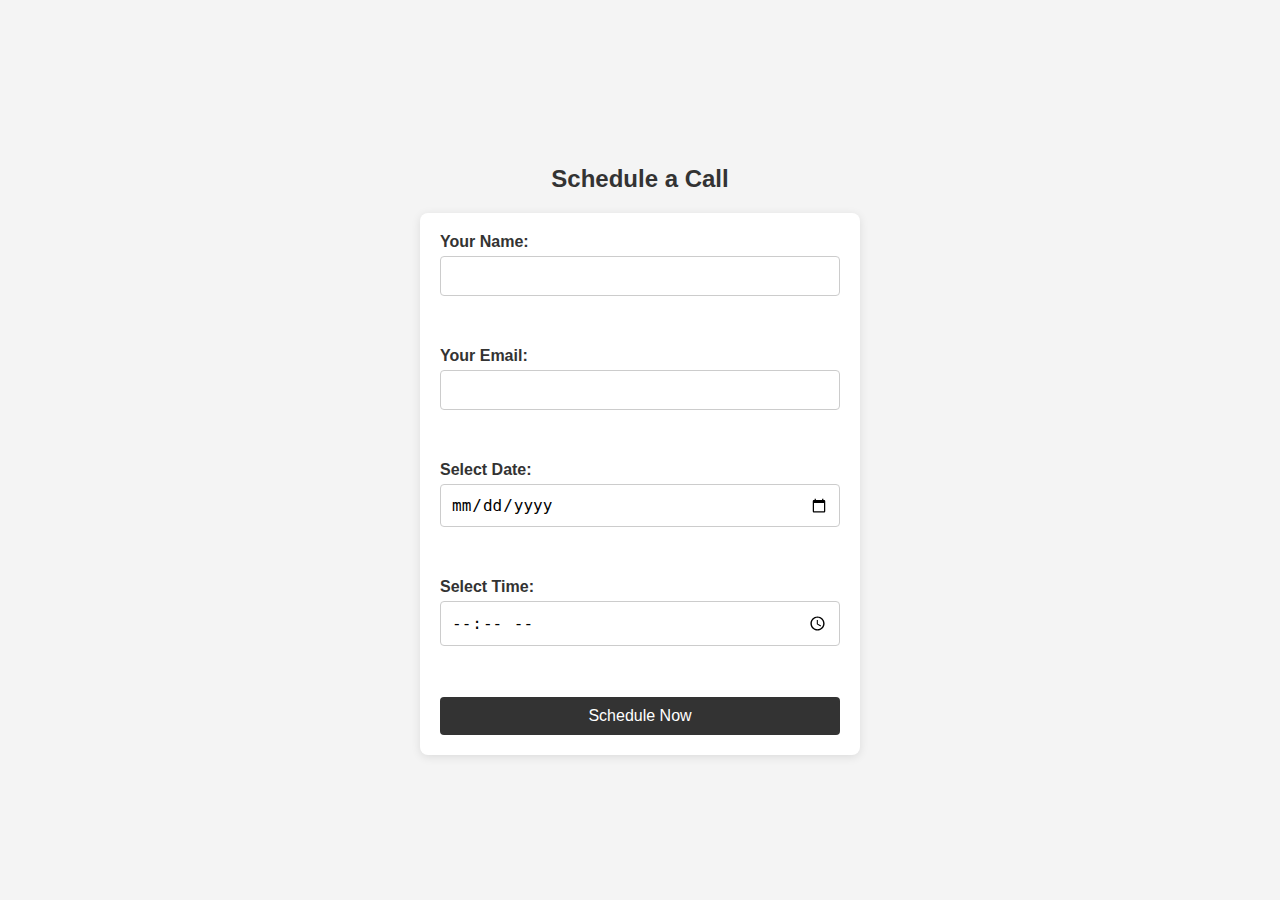
<file: schedule.html>
<!DOCTYPE html>
<html lang="en">
<head>
    <meta charset="UTF-8">
    <title>Schedule a Call | KI</title>
    <meta name="viewport" content="width=device-width, initial-scale=1.0">
    <!-- Link to your CSS file -->
    <link rel="stylesheet" href="schedule_css.css">

    <link rel="icon" type="image/x-icon" href="assets/favicon_io/favicon-32x32.png">
    
</head>
<body>

    <h2>Schedule a Call</h2>
    <form
        action="https://formspree.io/f/mdkoodko"
        method="POST"
        id="schedule-form"
    >
        <label for="name">Your Name:</label>
        <input type="text" id="name" name="name" required><br><br>

        <label for="email">Your Email:</label>
        <input type="email" id="email" name="_replyto" required><br><br>

        <label for="date">Select Date:</label>
        <input type="date" id="date" name="date" required><br><br>

        <label for="time">Select Time:</label>
        <input type="time" id="time" name="time" required><br><br>

        <!-- Hidden fields for Formspree -->
        <input type="hidden" name="_next" value="index.html">

        <input type="submit" value="Schedule Now">
    </form>

    <!-- Include your validation script -->
    <script src="validation.js"></script>
</body>
</html>
</file>
<file: schedule_css.css>
/* Global Styles */
body {
    font-family: Arial, sans-serif;
    background-color: #f4f4f4;
    margin: 0;
    padding: 0;
    height: 100vh;
    display: flex;
    justify-content: center;
    align-items: center;
    flex-direction: column;
}

/* Centering the heading */
h2 {
    text-align: center;
    color: #333;
    margin-bottom: 20px;
}

/* Centering the form */
form {
    background-color: #fff;
    padding: 20px;
    border-radius: 8px;
    box-shadow: 0 2px 10px rgba(0, 0, 0, 0.1);
    width: 100%;
    max-width: 400px;
    display: flex;
    flex-direction: column;
}

/* Styling input fields and labels */
label {
    display: block;
    font-weight: bold;
    margin-bottom: 5px;
    color: #333;
}

input[type="text"],
input[type="email"],
input[type="date"],
input[type="time"] {
    width: 100%;
    padding: 10px;
    margin-bottom: 15px;
    border: 1px solid #ccc;
    border-radius: 4px;
    font-size: 16px;
    box-sizing: border-box;
}

/* Submit button styling */
input[type="submit"] {
    width: 100%;
    padding: 10px;
    background-color: #333;
    color: #fff;
    border: none;
    border-radius: 4px;
    font-size: 16px;
    cursor: pointer;
    transition: background-color 0.3s ease;
}

input[type="submit"]:hover {
    background-color: #555;
}

/* Responsive Design */
@media (max-width: 768px) {
    form {
        width: 90%;
    }
}
</file>
